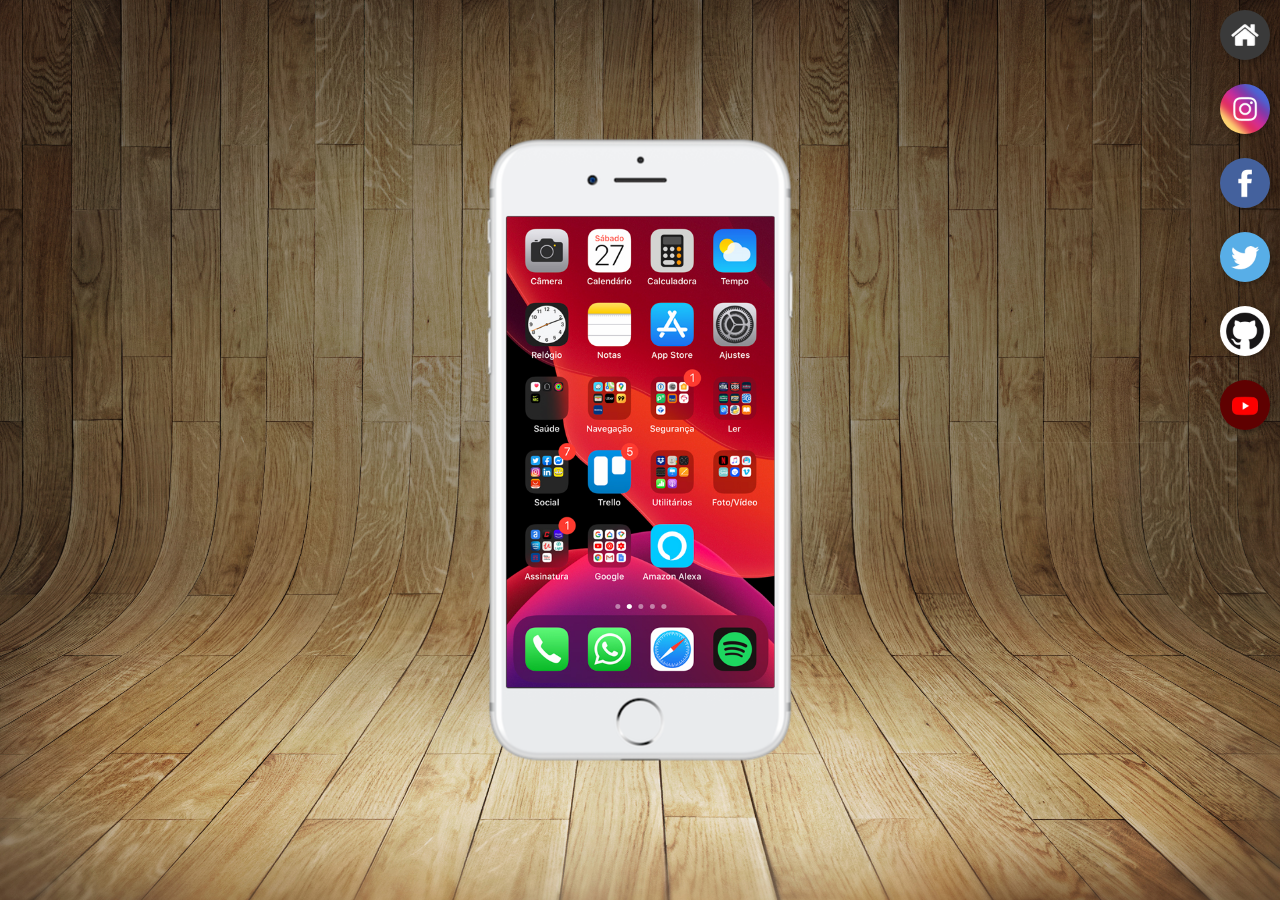
<file: index.html>
<!DOCTYPE html>
<html lang="pt-br">

<head>
    <meta charset="UTF-8">
    <meta http-equiv="X-UA-Compatible" content="IE=edge">
    <meta name="viewport" content="width=device-width, initial-scale=1.0">
    <link rel="shortcut icon" href="2favicon.ico" type="image/x-icon">
    <link rel="stylesheet" href="estilos/style.css">
    <title>Projeto Redes Sociais</title>
</head>

<body>
    <main>
        <section id="telefone">
            <iframe src="home.html" name="tela" id="tela" frameborder="0"></iframe>
        </section>
        <section id="redes-sociais">
            <a href="home.html" target="tela"><img src="imagens/logo-home.jpg" alt=""></a><br>
            
            <a href="http://www.instagram.com/bill_teixeira_" target="tela"><img src="imagens/logo-instagram.jpg" alt="">
            </a><br>
            
            <a href="https://www.facebook.com/billgameplay85" target="tela"><img src="imagens/logo-facebook.jpg" alt=""></a><br>
            
            <a href="https://twitter.com/geraldoctjunior" target="tela"><img src="imagens/logo-twitter.jpg" alt=""></a><br>
            
            <a href="https://github.com/geraldoctjunior" target="tela"><img src="imagens/logo-github2.jpg" alt=""></a><br>
            
            <a href="http:www.youtube.com/billgameplay" target="tela"><img src="imagens/logo-youtube.jpg" alt=""></a>
        </section>
    </main>
</body>

</html>
</file>
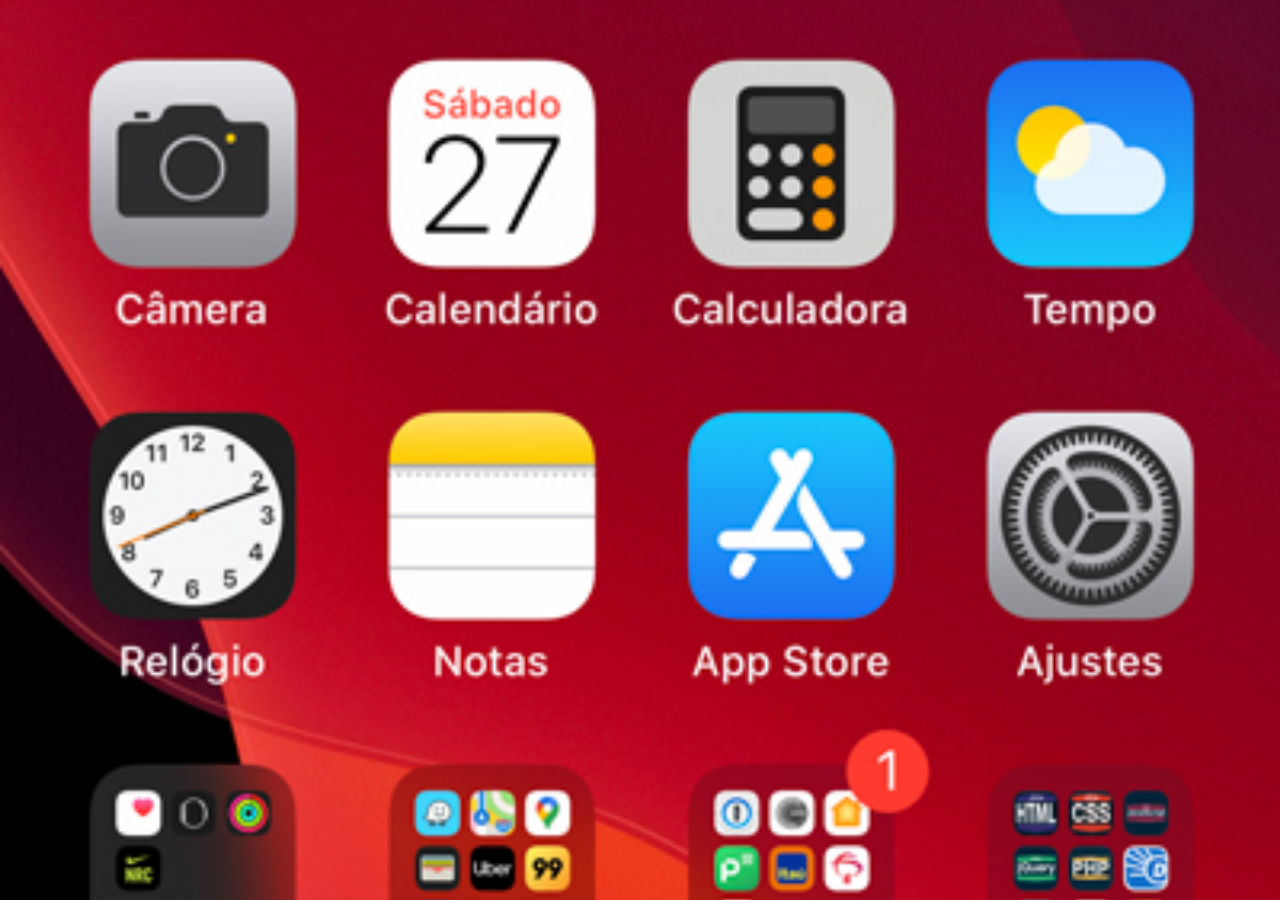
<file: home.html>
<!DOCTYPE html>
<html lang="en">

<head>
    <meta charset="UTF-8">
    <meta http-equiv="X-UA-Compatible" content="IE=edge">
    <meta name="viewport" content="width=device-width, initial-scale=1.0">
    <title>Home</title>
</head>
<style>
    * {
        margin: 0px;
        padding: 0px;
    }

    body {
        width: 100vw;
        height: 100vh;
        background: black url('/imagens/tela-home.jpg') no-repeat top center;
        background-size: cover;
    }
</style>

<body>

</body>

</html>
</file>
<file: estilos/style.css>
@charset "UTF-8";

* {
    margin: 0px;
    padding: 0px;
    font-family: Arial, Helvetica, sans-serif;
}

html,
body {
    height: 100vh;
    width: 100vw;
    background-color: black;
}

body {
    background: url('../imagens/fundo-madeira.jpg') no-repeat top center;
    background-size: cover;
    background-attachment: fixed;
}

main {
    height: 100vh;
    position: relative;
}

section#telefone {
    position: absolute;
    top: 50%;
    left: 50%;
    transform: translate(-50%, -50%);

    height: 627px;
    width: 311px;
    background: url('../imagens/frame-iphone.png') no-repeat;
}

iframe#tela {
    position: relative;
    top: 80px;
    left: 22px;
    width: 268px;
    height: 471px;
}

section#redes-sociais {
    text-align: right;
}

section#redes-sociais img {
    width: 50px;
    margin: 10px;
    border-radius: 50%;
    box-shadow: 2px 2px 5px rgba(0, 0, 0, 0.267);
    box-sizing: border-box;
}

section#redes-sociais img:hover {
    border: 2px solid rgba(255, 255, 255, 0.603);
    transform: translate(-3px, -3px);
    box-shadow: 5px 5px 10px rgba(0, 0, 0, 0.5);
    transition: transform .3s;
}
</file>
